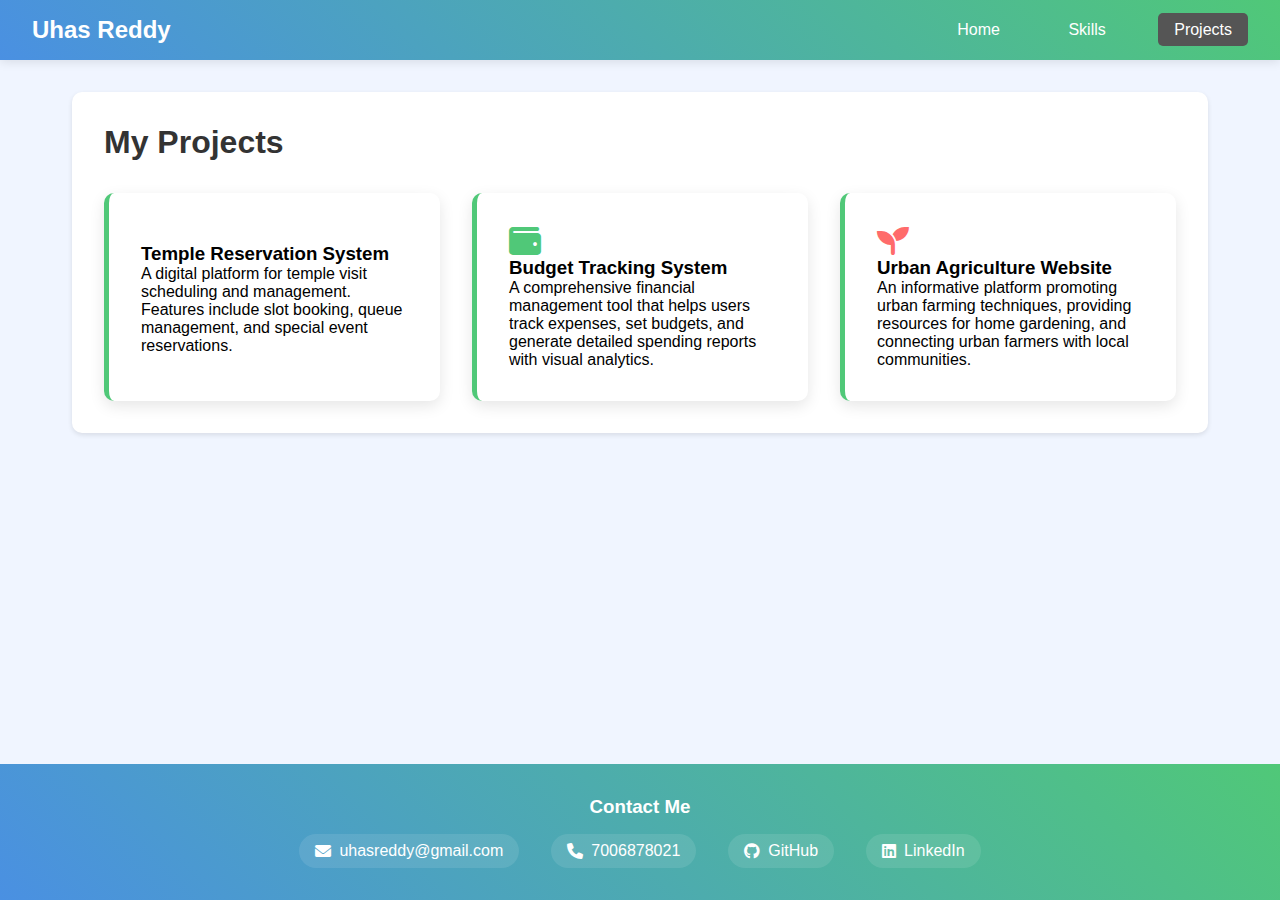
<file: projects.html>
<!DOCTYPE html>
<html lang="en">
<head>
    <meta charset="UTF-8">
    <meta name="viewport" content="width=device-width, initial-scale=1.0">
    <title>Projects - Uhas Reddy</title>
    <link rel="stylesheet" href="style.css">
    <link rel="stylesheet" href="https://cdnjs.cloudflare.com/ajax/libs/font-awesome/6.0.0/css/all.min.css">
</head>
<body>
    <nav>
        <div class="logo">Uhas Reddy</div>
        <div class="nav-links">
            <a href="index.html">Home</a>
            <a href="skills.html">Skills</a>
            <a href="projects.html" class="active">Projects</a>
        </div>
    </nav>

    <main>
        <section class="projects">
            <h1>My Projects</h1>
            <div class="project-grid">
                <div class="project-card">
                    <i class="fas fa-temple fa-2x" style="color: var(--primary-color)"></i>
                    <h3>Temple Reservation System</h3>
                    <p>A digital platform for temple visit scheduling and management. Features include slot booking, queue management, and special event reservations.</p>
                </div>
                <div class="project-card">
                    <i class="fas fa-wallet fa-2x" style="color: var(--secondary-color)"></i>
                    <h3>Budget Tracking System</h3>
                    <p>A comprehensive financial management tool that helps users track expenses, set budgets, and generate detailed spending reports with visual analytics.</p>
                </div>
                <div class="project-card">
                    <i class="fas fa-seedling fa-2x" style="color: var(--accent-color)"></i>
                    <h3>Urban Agriculture Website</h3>
                    <p>An informative platform promoting urban farming techniques, providing resources for home gardening, and connecting urban farmers with local communities.</p>
                </div>
            </div>
        </section>
    </main>

    <footer>
        <div class="contact">
            <h3>Contact Me</h3>
            <div class="contact-links">
                <a href="mailto:uhasreddy@gmail.com"><i class="fas fa-envelope"></i> uhasreddy@gmail.com</a>
                <a href="tel:7006878021"><i class="fas fa-phone"></i> 7006878021</a>
                <a href="https://github.com/Uhasreddy" target="_blank"><i class="fab fa-github"></i> GitHub</a>
                <a href="https://www.linkedin.com/in/uhas-reddy-041482288/" target="_blank"><i class="fab fa-linkedin"></i> LinkedIn</a>
            </div>
        </div>
    </footer>
</body>
</html>
</file>
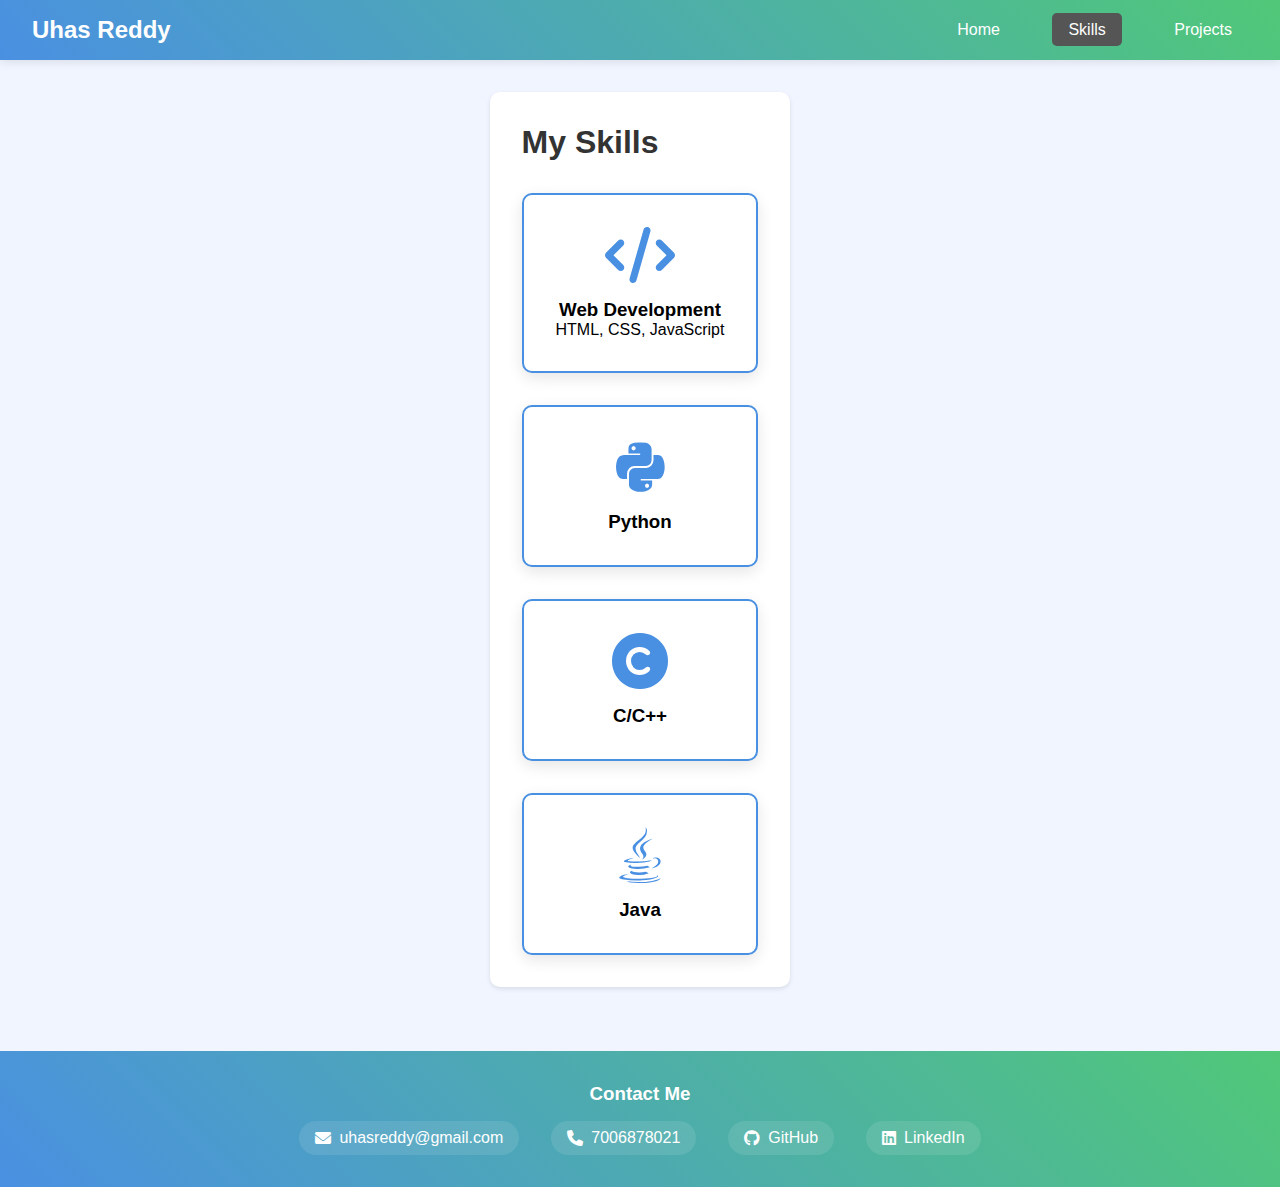
<file: skills.html>
<!DOCTYPE html>
<html lang="en">
<head>
    <meta charset="UTF-8">
    <meta name="viewport" content="width=device-width, initial-scale=1.0">
    <title>Skills - Uhas Reddy</title>
    <link rel="stylesheet" href="style.css">
    <link rel="stylesheet" href="https://cdnjs.cloudflare.com/ajax/libs/font-awesome/6.0.0/css/all.min.css">
</head>
<body>
    <nav>
        <div class="logo">Uhas Reddy</div>
        <div class="nav-links">
            <a href="index.html">Home</a>
            <a href="skills.html" class="active">Skills</a>
            <a href="projects.html">Projects</a>
        </div>
    </nav>

    <main>
        <section class="skills">
            <h1>My Skills</h1>
            <div class="skills-grid">
                <div class="skill-card">
                    <i class="fas fa-code fa-bounce"></i>
                    <h3>Web Development</h3>
                    <p>HTML, CSS, JavaScript</p>
                </div>
                <div class="skill-card">
                    <i class="fab fa-python fa-spin"></i>
                    <h3>Python</h3>
                </div>
                <div class="skill-card">
                    <i class="fas fa-copyright fa-flip"></i>
                    <h3>C/C++</h3>
                </div>
                <div class="skill-card">
                    <i class="fab fa-java fa-beat"></i>
                    <h3>Java</h3>
                </div>
            </div>
        </section>
    </main>

    <footer>
        <div class="contact">
            <h3>Contact Me</h3>
            <div class="contact-links">
                <a href="mailto:uhasreddy@gmail.com"><i class="fas fa-envelope"></i> uhasreddy@gmail.com</a>
                <a href="tel:7006878021"><i class="fas fa-phone"></i> 7006878021</a>
                <a href="https://github.com/Uhasreddy" target="_blank"><i class="fab fa-github"></i> GitHub</a>
                <a href="https://www.linkedin.com/in/uhas-reddy-041482288/" target="_blank"><i class="fab fa-linkedin"></i> LinkedIn</a>
            </div>
        </div>
    </footer>
</body>
</html>
</file>
<file: style.css>
* {
    margin: 0;
    padding: 0;
    box-sizing: border-box;
    font-family: 'Arial', sans-serif;
}

:root {
    --primary-color: #4a90e2;
    --secondary-color: #50c878;
    --accent-color: #ff6b6b;
    --gradient: linear-gradient(45deg, #4a90e2, #50c878);
}

body {
    min-height: 100vh;
    display: flex;
    flex-direction: column;
    background-color: #f0f5ff;
}

nav {
    background: var(--gradient);
    box-shadow: 0 2px 10px rgba(0,0,0,0.1);
    padding: 1rem 2rem;
    display: flex;
    justify-content: space-between;
    align-items: center;
}

.logo {
    color: white;
    font-size: 1.5rem;
    font-weight: bold;
}

.nav-links a {
    color: white;
    text-decoration: none;
    margin-left: 2rem;
    padding: 0.5rem 1rem;
    border-radius: 5px;
    transition: background-color 0.3s;
}

.nav-links a.active,
.nav-links a:hover {
    background-color: #555;
}

main {
    flex: 1;
    padding: 2rem;
    max-width: 1200px;
    margin: 0 auto;
}

.about, .skills, .projects {
    background-color: white;
    padding: 2rem;
    border-radius: 10px;
    box-shadow: 0 2px 5px rgba(0,0,0,0.1);
}

.about-content {
    display: flex;
    gap: 3rem;
    margin-top: 2rem;
    align-items: flex-start;
}

.profile-img {
    width: 200px;
    height: 200px;
    border-radius: 50%;
    object-fit: cover;
}

.skills-grid {
    display: grid;
    grid-template-columns: repeat(auto-fit, minmax(200px, 1fr));
    gap: 2rem;
    margin-top: 2rem;
}

.skill-card {
    text-align: center;
    padding: 2rem;
    background: white;
    border: 2px solid var(--primary-color);
    box-shadow: 0 5px 15px rgba(0,0,0,0.1);
    border-radius: 10px;
    transition: transform 0.3s;
}

.skill-card:hover {
    background: var(--gradient);
    color: white;
}

.skill-card:hover i {
    color: white;
}

.skill-card i {
    font-size: 3.5rem;
    margin-bottom: 1rem;
    color: var(--primary-color);
}

.project-grid {
    display: grid;
    grid-template-columns: repeat(auto-fit, minmax(300px, 1fr));
    gap: 2rem;
    margin-top: 2rem;
}

.project-card {
    background: white;
    padding: 2rem;
    border-radius: 10px;
    border-left: 5px solid var(--secondary-color);
    box-shadow: 0 5px 15px rgba(0,0,0,0.1);
    transition: transform 0.3s;
}

.project-card:hover {
    border-left: 5px solid var(--accent-color);
    transform: translateY(-5px);
}

footer {
    background: var(--gradient);
    color: white;
    padding: 2rem;
    margin-top: 2rem;
}

.contact {
    text-align: center;
}

.contact-links {
    display: flex;
    justify-content: center;
    gap: 2rem;
    margin-top: 1rem;
    flex-wrap: wrap;
}

.contact-links a {
    color: white;
    text-decoration: none;
    display: flex;
    align-items: center;
    gap: 0.5rem;
    background: rgba(255, 255, 255, 0.1);
    padding: 0.5rem 1rem;
    border-radius: 25px;
    transition: all 0.3s ease;
}

.contact-links a:hover {
    color: #ddd;
    background: rgba(255, 255, 255, 0.2);
    transform: translateY(-3px);
}

.social-handle {
    font-weight: bold;
    margin-left: 5px;
    background: rgba(255, 255, 255, 0.2);
    padding: 2px 8px;
    border-radius: 4px;
}

h1 {
    color: #333;
    margin-bottom: 1rem;
}

@media (max-width: 768px) {
    .about-content {
        flex-direction: column;
        align-items: center;
        text-align: center;
    }
    
    .contact-links {
        flex-direction: column;
        align-items: center;
    }
}

/* Add these new styles */
.profile-container {
    position: relative;
    text-align: center;
}

.profile-badges {
    display: flex;
    flex-direction: column;
    gap: 0.5rem;
    position: absolute;
    right: -20px;
    top: 50%;
    transform: translateY(-50%);
}

.badge {
    background: var(--gradient);
    color: white;
    padding: 0.5rem 1rem;
    border-radius: 20px;
    font-size: 0.9rem;
    box-shadow: 0 2px 5px rgba(0,0,0,0.2);
    animation: slideIn 0.5s ease-out forwards;
    opacity: 0;
}

.badge i {
    margin-right: 5px;
}

.badge:nth-child(1) { animation-delay: 0.2s; }
.badge:nth-child(2) { animation-delay: 0.4s; }
.badge:nth-child(3) { animation-delay: 0.6s; }

@keyframes slideIn {
    from {
        transform: translateX(20px);
        opacity: 0;
    }
    to {
        transform: translateX(0);
        opacity: 1;
    }
}

.coding-animation {
    margin-top: 2rem;
}

.code-window {
    background: #1e1e1e;
    border-radius: 8px;
    overflow: hidden;
    box-shadow: 0 4px 15px rgba(0,0,0,0.2);
}

.window-header {
    background: #2d2d2d;
    padding: 10px;
    display: flex;
    gap: 8px;
}

.dot {
    width: 12px;
    height: 12px;
    border-radius: 50%;
}

.red { background: #ff5f56; }
.yellow { background: #ffbd2e; }
.green { background: #27c93f; }

.code-content {
    padding: 20px;
    font-family: 'Consolas', monospace;
    color: #fff;
}

.code-content pre {
    margin: 0;
    white-space: pre-wrap;
}

.keyword { color: #ff79c6; }
.function { color: #50fa7b; }
.boolean { color: #bd93f9; }

.code-content pre {
    animation: typing 3s steps(40) infinite;
}

@keyframes typing {
    from { width: 0 }
    to { width: 100% }
}

.about-text {
    flex: 1;
}

@media (max-width: 768px) {
    .profile-badges {
        position: static;
        flex-direction: row;
        justify-content: center;
        margin-top: 1rem;
        transform: none;
    }
    
    .badge {
        font-size: 0.8rem;
    }
}
</file>
